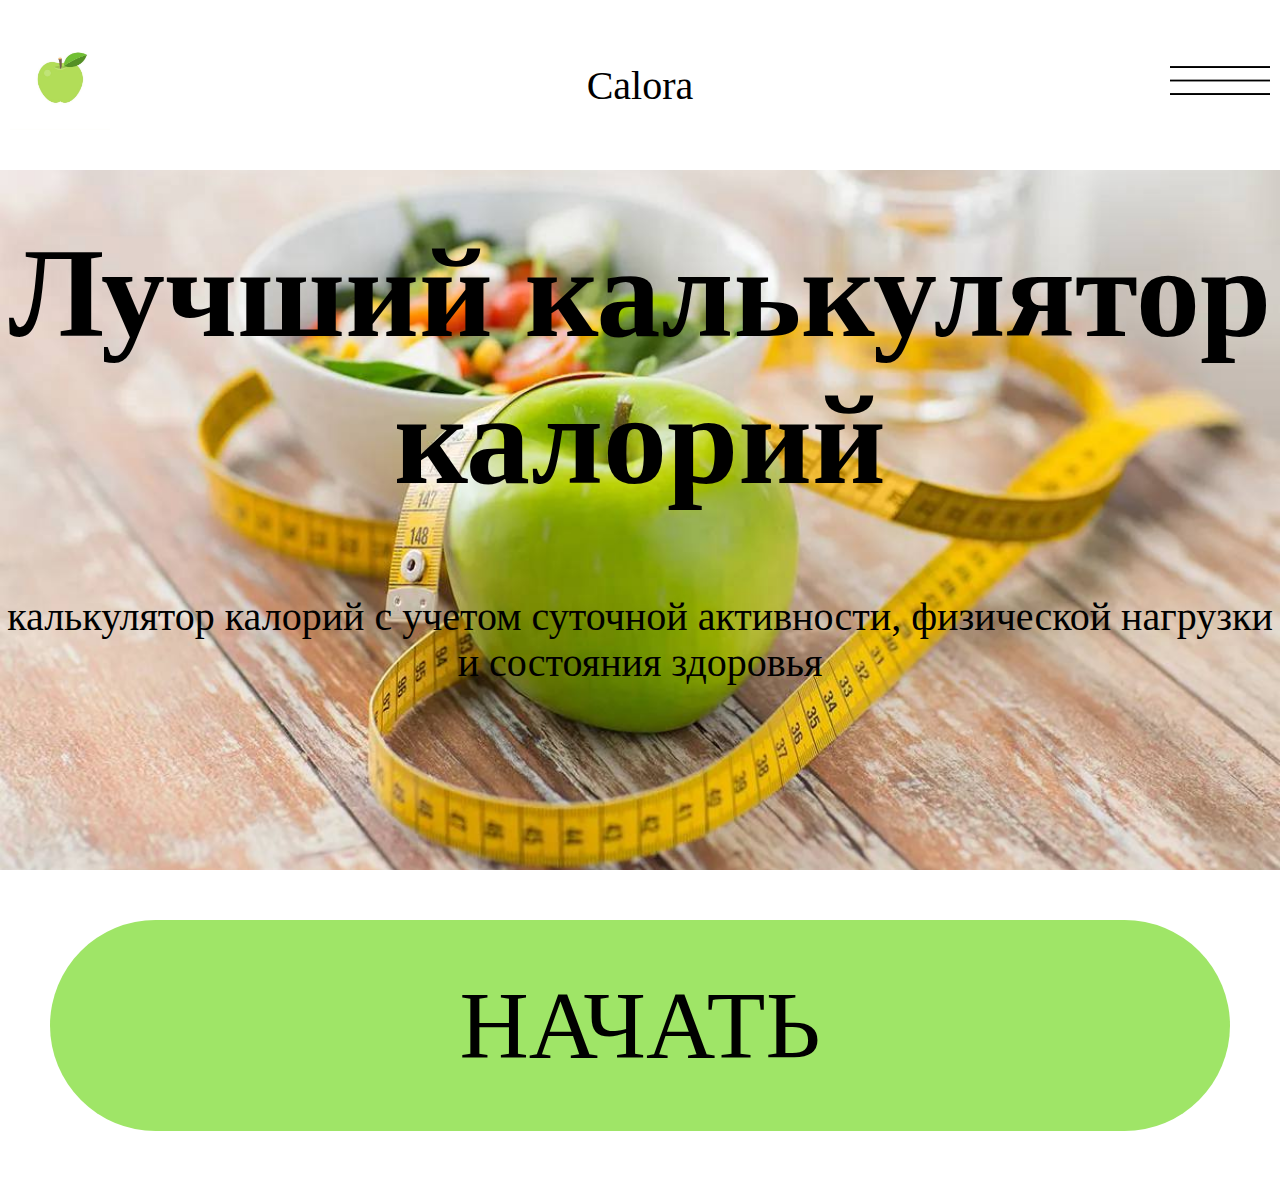
<file: index.html>
<!DOCTYPE html>
<html lang="en">
<head>
    <meta charset="UTF-8">
    <meta name="viewport" content="width=device-width, initial-scale=1.0">
    <link rel="stylesheet" href="style.css">
    <title>Calora</title>
</head>
<body>
    <header class="header">
        <ul class="menu__list">
            <li class="menu__item"><img src="img/logo.jpg" width="100" height="100"></li>
            <li class="menu__item">Calora</li>
            <li class="menu__item"><img src="img/меню.png" width="100" height="45"></li>
        </ul>
    </header>
    <main class="main">
        <div class="content">
            <div>
                <h1 class="title">Лучший калькулятор калорий</h1>
                <p class="text">калькулятор калорий с учетом суточной активности, физической нагрузки и состояния здоровья</p>
            </div>
        </div>
    </main>
    <footer class="end">
        <div class="buttom">НАЧАТЬ</div>
    </footer>
</body>
</html>
</file>
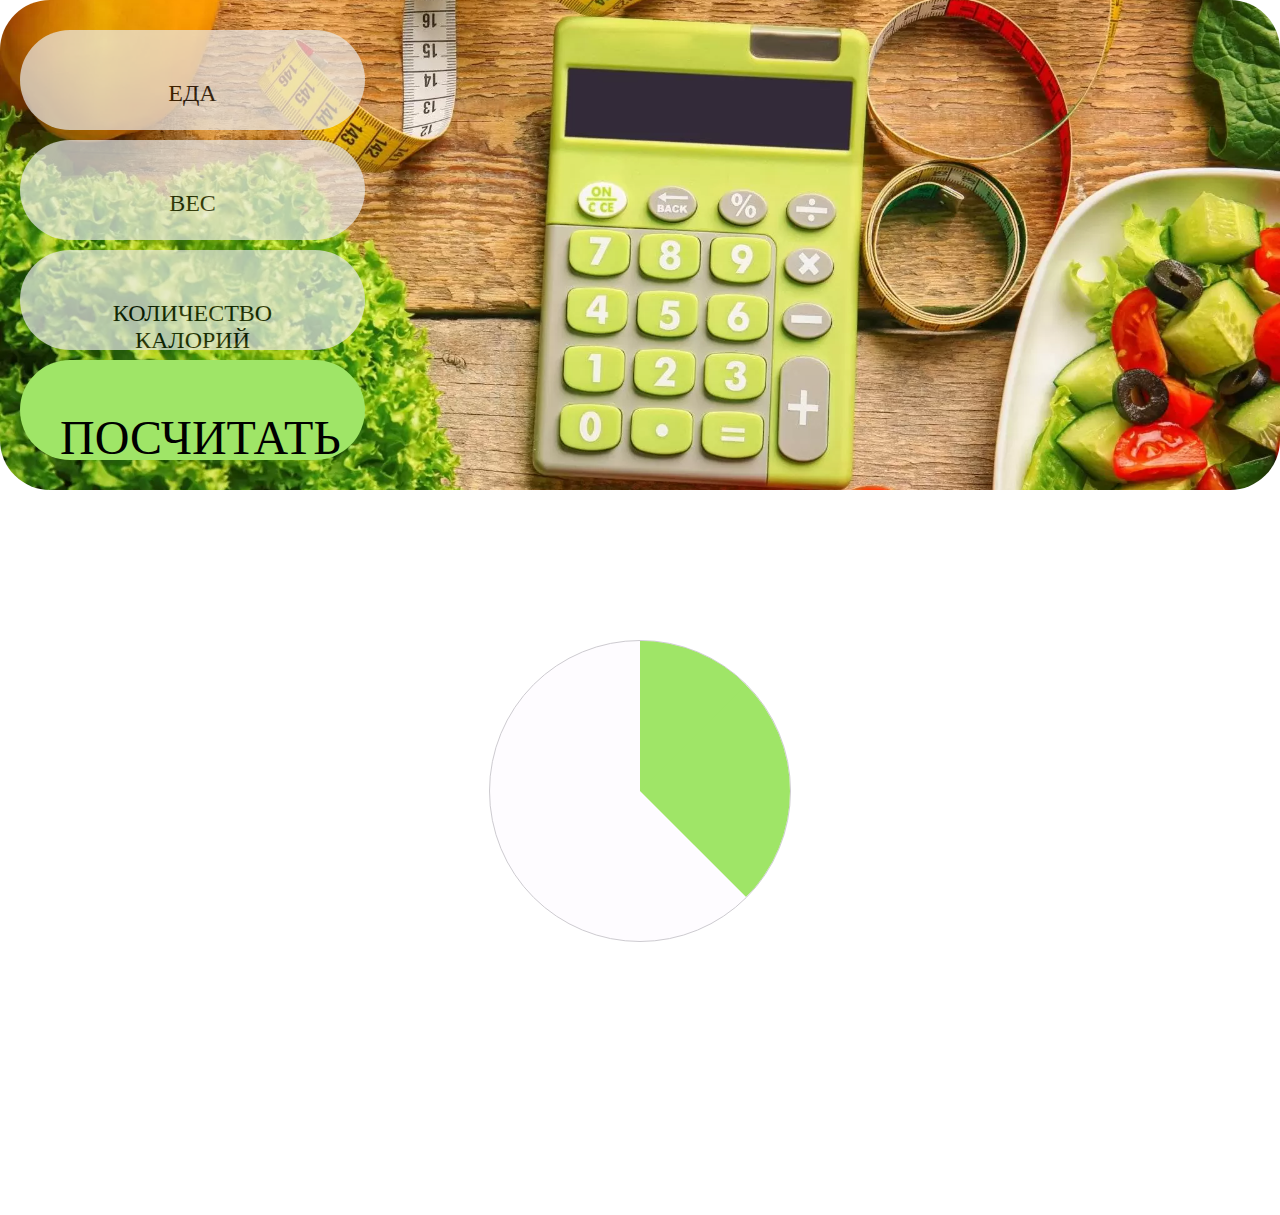
<file: index2.html>
<!DOCTYPE html>
<html lang="en">
<head>
    <meta charset="UTF-8">
    <meta name="viewport" content="width=device-width, initial-scale=1.0">
    <link rel="stylesheet" href="style.css">
    <title>page2</title>
</head>
<body>
    <main class="main2" width="1600" height="600">
        <div class="content2">
            <div>
                <div class="buttom1" width="100" height="100">ЕДА</div>
                <div class="buttom2" width="100" height="100">ВЕС</div>
                <div class="buttom3" width="100" height="100">КОЛИЧЕСТВО КАЛОРИЙ</div>
            </div>
            <div class="buttom4">ПОСЧИТАТЬ</div>
        </div>
    </main>
    <footer>
        <div class="circle-wrap">
            <div class="circle">
                <div class="mask half">
                    <div class="fill">
                        <div class="mask full">
                            <div class="fill"> 
                            </div>
                        </div>
                    </div>
                </div>
            </div>
        </div>
    </footer>
</body>
</file>
<file: style.css>
body{
    font-size: 40px;
    color: #000000;
    background-color: #ffffff;
    margin: 0 auto;
}

header {
    max-width: 1600px;
    padding: 0 10px;
    margin: 0 auto;
    align-items: center;
}

.menu__list{
    list-style: none;
    display:flex;
    justify-content: space-between;
    align-items: center;
    gap: 0 30px;
    padding: 30px 0;
    margin: 0;
}

.main {
    max-width: 2000px;
    padding: 0 auto;
    margin: 0 auto;
    align-items: center;
    background-image: url(img/img1.jpg);
    background-position: center center;
    background-size: cover;
}

.content{
    text-align: center;
    color: #000000;
    line-height: 1.15;
    min-height: 700px;
}

.title {
    font-size: 128px;
    padding-top: 50px;
    margin: 0;
}

.text{
    font-size: 40px;
    padding-top: 40px;

}

.end{
    padding: 50px;
}


.buttom{
    padding: 50px 40px;
    background-color: #9FE567;
    border-radius: 173px;
    font-size: 96px;
    text-align: center;
    color: #000000;
}





.main2{
    max-width: 1800px;
    padding: 20px 10px;
    margin: 0 auto;
    align-items: center;
    background-image: url(img/img2.webp);
    background-position: center center;
    border-radius: 50px;
    background-size: 100vw 100vh;
}

.buttom1, .buttom2, .buttom3{
    padding: 50px 40px;
    background-color: #EBEBEB;
    opacity: 0.7;
    border-radius: 50px;
    width: 265px;
    height: 0px;
    margin: 10px;
    font-size: 24px;
    text-align: center;
    color: #000000;
}

.buttom4{
    padding: 50px 40px;
    background-color: #9FE567;
    border-radius: 50px;
    width: 265px;
    height: 0px;
    margin: 10px;
    align-items: center;
    font-size: 48px;
    text-align:center;
    color: #000000;
}

.circle-wrap {
  margin: 150px auto;
  width: 300px;
  height: 300px;
  background: #fefcff;
  border-radius: 50%;
  border: 1px solid #cdcbd0;
}

.circle-wrap .circle .mask,
.circle-wrap .circle .fill {
  width: 300px;
  height: 300px;
  position: absolute;
  border-radius: 50%;
}

.mask .fill {
  clip: rect(0px, 150px, 300px, 0px);
  background-color: #9FE567;
}

.circle-wrap .circle .mask {
  clip: rect(0px, 300px, 300px, 150px);
}

.mask.full,
.circle .fill {
  animation: fill ease-in-out 3s;
  transform: rotate(135deg);
}

@keyframes fill{
  0% {
    transform: rotate(0deg);
  }
  100% {
    transform: rotate(135deg);
  }
}

/*.circle-wrap .inside-circle {
  width: 122px;
  height: 122px;
  border-radius: 50%;
  background: #ffffff;
  line-height: 120px;
  text-align: center;
  margin-top: 14px;
  margin-left: 14px;
  color: #9FE567;
  position: absolute;
  z-index: 100;
  font-weight: 700;
  font-size: 2em;
  <div class="inside-circle"></div>
}
</file>
